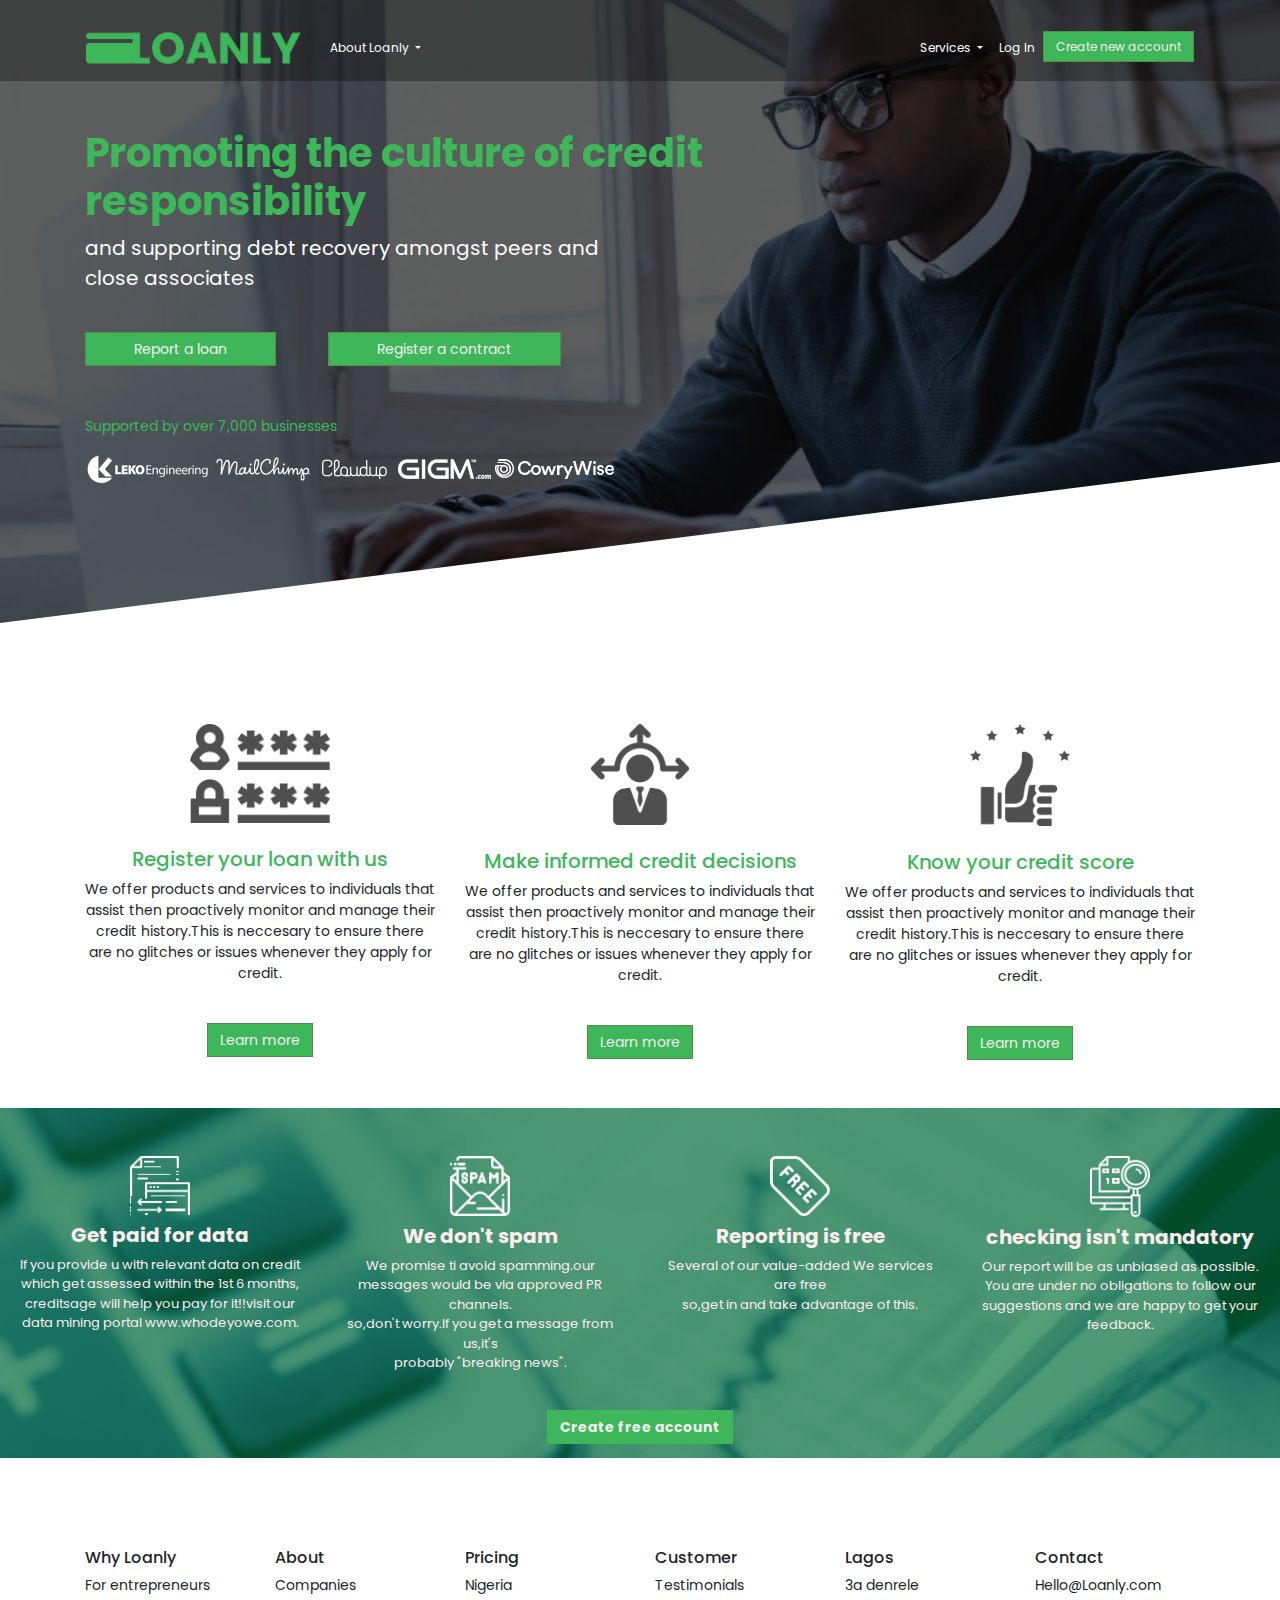
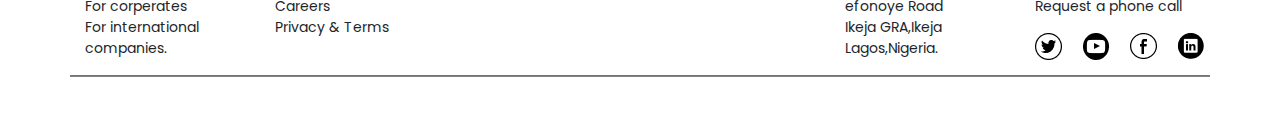
<file: index.html>
<!DOCTYPE html>
<html>
 <head>
  <meta charset="UTF-8">
  <meta http-equiv="X-UA-Compatible" content="IE=edge,chrome=1">
  <meta name="viewport" content="width=device-width,initial-scale=1">
  <title>Loanly</title>
  <meta name="author" content="name">
  <meta name="description" content="description here">
  <meta name="keywords" content="keywords,here">
  <link rel="shortcut icon" href="img/fav.png" type="">
  <link href= "css/bootstrap.min.css" rel="stylesheet">
  <link rel="stylesheet" href="css/home.css" type="text/css">
  <link href="https://fonts.googleapis.com/css?family=Poppins:400,500,600,700" rel="stylesheet">


  <script src="js/solid.js"></script>
  <script src="js/font-awesome.js"></script>
 </head>

 <body>
  <div class="bbimg clipath">
   <div class="container-fluid navbar-dark">
    <nav class="navbar navbar-expand-lg container">
     <a class="navbar-brand "><img class="mylogo" src="img/logo.png"></a>
     <button class="navbar-toggler" type="button" data-toggle="collapse" data-target="#navbarSupportedContent" aria-controls="navbarSupportedContent" aria-expanded="false" aria-label="Toggle navigation">
      <span class="navbar-toggler-icon"></span>
     </button>

     <div class="collapse navbar-collapse" id="navbarSupportedContent">
      <ul class="navbar-nav mr-auto">
       <li class="nav-item dropdown">
        <a class="nav-link dropdown-toggle text-white" href="#" id="navbarDropdown" role="button" data-toggle="dropdown" aria-haspopup="true" aria-expanded="false">
         About Loanly
        </a>
        <div class="dropdown-menu" aria-labelledby="navbarDropdown">
         <a class="dropdown-item" href="#">Action</a>
         <a class="dropdown-item" href="#">Another action</a>
         <div class="dropdown-divider"></div>
         <a class="dropdown-item" href="#">Something else here</a>
        </div>
       </li>
      </ul>
      <ul class="navbar-nav ml-auto">
       <li class="nav-item dropdown">
        <a class="nav-link dropdown-toggle text-white" href="#" id="navbarDropdown" role="button" data-toggle="dropdown" aria-haspopup="true" aria-expanded="false">
         Services
        </a>
        <div class="dropdown-menu" aria-labelledby="navbarDropdown">
         <a class="dropdown-item" href="#">Action</a>
         <a class="dropdown-item" href="#">Another action</a>
         <div class="dropdown-divider"></div>
         <a class="dropdown-item" href="#">Something else here</a>
        </div>
       </li>
       <li class="nav-item active">
        <a class="nav-link" href="#">Log In </a>
       </li>
       <li class="nav-item">
        <button type="submit" class="btn btn-default rounded-0" data-toggle="modal" data-target="#exampleModalCenter">Create new account</button>
       </li>
      </ul>
     </div>
    </nav>
   </div>




   <div class="container">
    <div class="row">
     <div class="col-md-7">
      <h1 class="hh mt-5"><b>Promoting the culture of credit<br>
       responsibility</b></h1>
      <p class="pp">and supporting debt recovery amongst peers and
       <br> close associates</p>
      <a href="#" type="submit" class="btn btn-default rounded-0 px-5">Report a loan</a>

      <a href="#" type="submit" class="btn btn-default ml-md-5 rounded-0 px-5">Register a contract</a>


      <p class="pp1 mt">Supported by over 7,000 businesses</p>
      <p>
       <span><img src="img/leko-engineering-nega-print.png"></span>
       <span><img src="img/Mailchimp-logo.png"></span>
       <span><img src="img/logo-cloudup-white.png"></span>
       <span><img src="img/GIGM-Plain_180827_172142.png"></span>
       <span><img src="img/Cowrywise.png"></span>
      </p>
     </div>
    </div>
   </div>
  </div>


  <div class="container">
   <div class="row justify-content-center">
    <div class="col-md-4 tc text-center">
     <div class="text-center my-4">
      <img src="img/Group.png" class="iw">
     </div>
     <h5 class="hh1 text-center">Register your loan with us</h5>
     <p class="text-center">We offer products and services to individuals that assist then proactively monitor and manage their credit history.This is neccesary to ensure there are no glitches or issues whenever they apply for credit.</p>
     <a href="#">
      <button type="submit" class="btn btn-default rounded-0">Learn more</button>
     </a>
    </div>


    <div class="col-md-4 tc text-center">
     <div class="text-center my-4">
      <img src="img/decision-making.png" class="img-fluid iw1">
     </div>
     <h5 class="hh1 text-center">Make informed credit decisions</h5>
     <p class="text-center">We offer products and services to individuals that assist then proactively monitor and manage their credit history.This is neccesary to ensure there are no glitches or issues whenever they apply for credit.</p>

     <a href="#">
      <button type="submit" class="btn btn-default rounded-0">Learn more</button>
     </a>
    </div>


    <div class="col-md-4 tc text-center">
     <div class="text-center my-4">
      <img src="img/Group 2.1.png" class="iw2">
     </div>
     <h5 class="hh1 text-center">Know your credit score</h5>
     <p class="text-center">We offer products and services to individuals that assist then proactively monitor and manage their credit history.This is neccesary to ensure there are no glitches or issues whenever they apply for credit.</p>

     <a href="#">
      <button type="submit" class="btn btn-default rounded-0">Learn more</button>
     </a>
    </div>
   </div>
  </div>




  <div class="bggroup10">
   <div class="container-fluid mt-5">
    <div class="row pt-5">
     <div class="col-md-3 text-center">
      <img src="img/data.png" class="iw3">
      <h3 class="wch mt-2"><b>Get paid for data</b></h3>
      <p class="wc1">If you provide u with relevant data on credit
       <br> which get assessed within the 1st 6 months,
       <br> creditsage will help you pay for it!!visit our
       <br> data mining portal www.whodeyowe.com.</p>
     </div>

     <div class="col-md-3 text-center">
      <img src="img/spam.png" class="iw3">
      <h3 class="wch mt-2"><b>We don't spam</b></h3>
      <p class="wc1">We promise ti avoid spamming.our
       <br> messages would be via approved PR channels.
       <br> so,don't worry.If you get a message from us,it's
       <br> probably "breaking news".</p>
     </div>

     <div class="col-md-3 text-center">
      <img src="img/Group (1).png" class="iw3">
      <h3 class="wch mt-2"><b>Reporting is free</b></h3>
      <p class="wc1">Several of our value-added We services are free
       <br> so,get in and take advantage of this.</p>
     </div>

     <div class="col-md-3 text-center">
      <img src="img/binary-code.png" class="iw3">
      <h3 class="wch mt-2"><b>checking isn't mandatory</b></h3>
      <p class="wc1">Our report will be as unbiased as possible.
       <br> You are under no obligations to follow our
       <br> suggestions and we are happy to get your
       <br> feedback.
      </p>
     </div>
    </div>
   </div>
   <div class="text-center">
    <a href="#">
     <button type="submit" class="btn btn-default1 rounded-0 mb-3"><b>Create free account</b></button>
    </a>
   </div>
  </div>

  <div class="container footer">
   <div class="row mt2">
    <div class="col-md-2">
     <h6>Why Loanly</h6>
     <p>For entrepreneurs
      <br> For corperates
      <br> For international companies.</p>
    </div>

    <div class="col-md-2">
     <h6>About</h6>
     <p>Companies
      <br> Careers
      <br> Privacy & Terms</p>
    </div>

    <div class="col-md-2">
     <h6>Pricing</h6>
     <p>Nigeria</p>
    </div>

    <div class="col-md-2">
     <h6>Customer</h6>
     <p>Testimonials</p>
    </div>

    <div class="col-md-2">
     <h6>Lagos</h6>
     <p>3a denrele
      <br> efonoye Road
      <br> Ikeja GRA,Ikeja
      <br> Lagos,Nigeria.
     </p>
    </div>

    <div class="col-md-2">
     <h6>Contact</h6>
     <p>Hello@Loanly.com
      <br> Request a phone call</p>
     <div class="row">
      <div class="col-md-3">
       <img src="img/Group (2).png">
      </div>

      <div class="col-md-3">
       <img src="img/Group (3).png">
      </div>

      <div class="col-md-3">
       <img src="img/facebook-logo.png">
      </div>

      <div class="col-md-3">
       <img src="img/linkedin-logo.png">
      </div>
      <div class="mgb">
      </div>
     </div>
    </div>
   </div>
  </div>



  <div class="container">
   <div class="row">
    <hr class="hr_colored mb-5 mt-0 d-inline-block mx-auto" style="width: 100%;">
   </div>
  </div>

  <!-- Button trigger modal -->
  <!-- Modal -->
  <div class="modal fade" id="exampleModalCenter" tabindex="-1" role="dialog" aria-labelledby="exampleModalCenterTitle" aria-hidden="true">
   <div class="modal-dialog modal-dialog-centered" role="document">
    <div class="modal-content">
     <div class="modal-header">
      <button type="button" class="close" data-dismiss="modal" aria-label="Close">
       <span aria-hidden="true" class="text-white">&times;</span>
      </button>

      <div class="text-center">
       <img class="" src="img/logo2.png" width="90">
      </div>
     </div>



     <div class="modal-body">
      <p class="text-center ms">Create a free account with us to explore
       <br> our services</p>
      <form>
       <div class="form-group">
        <input type="text" class="form-control fontAwesome" autocomplete="name" id="" placeholder="   Full Name">
       </div>
       <div class="form-group">
        <input type="email" class="form-control fontAwesome" autocomplete="email" id="" placeholder="&#xf0e0   Email">
       </div>
       <div class="form-group">
        <input type="tel" class="form-control fontAwesome" id="" autocomplete="" placeholder="&#xF095    Phone Number">
       </div>
       <div class="form-group">
        <input type="password" class="form-control fontAwesome" id="" placeholder="&#xF084   Password">
       </div>
       <div class="form-group">
        <input type="password" class="form-control fontAwesome" id="" placeholder="&#xF084   Confirm Password">
       </div>
       <div class="text-center">
        <button type="submit" class="btn btn-white rounded-0 px-5">Sign Up</button>
        <p class="text-center mt-3"><small>Already have an account?</small></p>
       </div>
       <div class="text-center">
        <button type="submit" class="btn btn-default rounded-0 px-5 mt-0">Log In</button>
       </div>
      </form>
     </div>

    </div>
   </div>
  </div>

  <script src="js/jquery.min.js"></script>
  <script src="js/bootstrap.min.js"></script>
 </body>
</html>
</file>
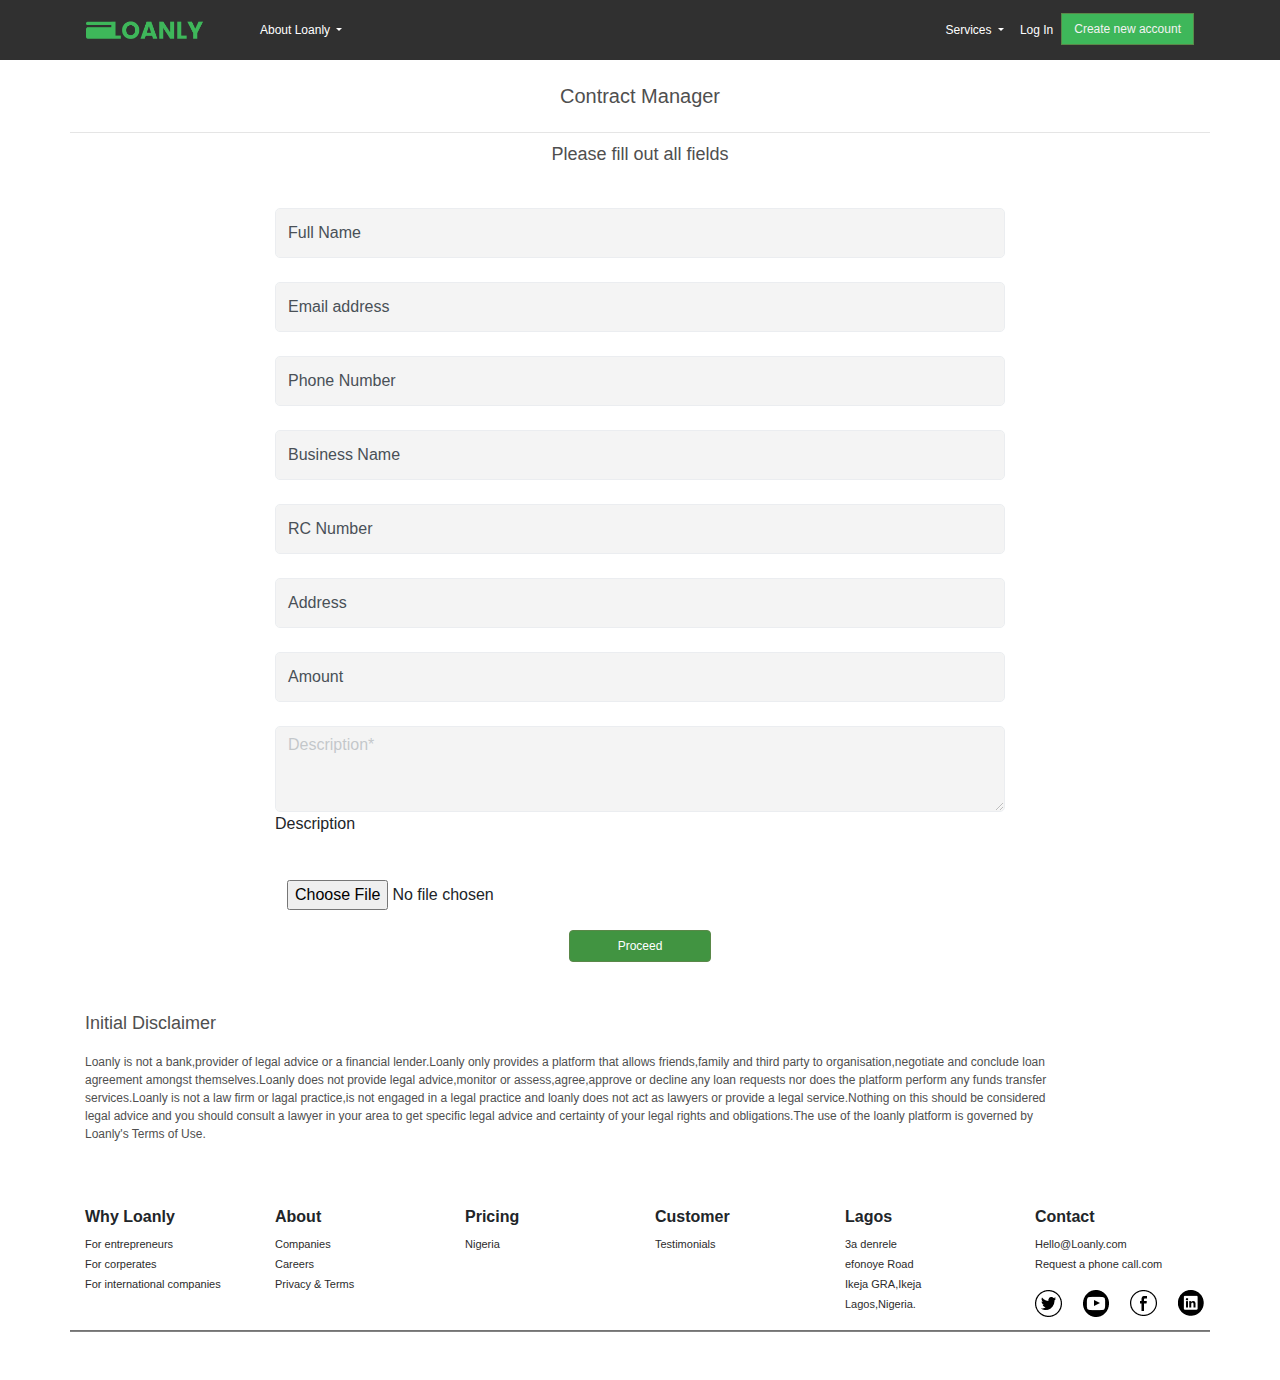
<file: Contract manager.html>
<!DOCTYPE html>
<html>
 <head>
  <meta charset="utf-8">
  <title>Loanly</title>
  <meta content="width=device-width,initial-scale=1.0" name="viewport">
  <meta content="" name="keywords">
  <meta content="" name="description">


  <link href= "css/bootstrap.min.css" rel="stylesheet">
  <link href= "css/style.css" rel="stylesheet">
  <link href="css/font-awesome.min.css" rel="stylesheet">
  <link href="https://fonts.googleapis.com/css?family=Poppins:400,500,600,700" rel="stylesheet">
 </head>

 <body>
  <!--  Navigation starts here-->
  <div class="container-fluid navbar-dark">
   <nav class="navbar navbar-expand-lg container">
    <a class="navbar-brand "><img class="" src="img/logo.png" width="120"></a>
    <button class="navbar-toggler" type="button" data-toggle="collapse" data-target="#navbarSupportedContent" aria-controls="navbarSupportedContent" aria-expanded="false" aria-label="Toggle navigation">
     <span class="navbar-toggler-icon"></span>
    </button>

    <div class="collapse navbar-collapse" id="navbarSupportedContent">
     <ul class="navbar-nav mr-auto">
      <li class="nav-item dropdown">
       <a class="nav-link dropdown-toggle text-white" href="#" id="navbarDropdown" role="button" data-toggle="dropdown" aria-haspopup="true" aria-expanded="false">
        About Loanly
       </a>
       <div class="dropdown-menu" aria-labelledby="navbarDropdown">
        <a class="dropdown-item" href="#">Action</a>
        <a class="dropdown-item" href="#">Another action</a>
        <div class="dropdown-divider"></div>
        <a class="dropdown-item" href="#">Something else here</a>
       </div>
      </li>
     </ul>
     <ul class="navbar-nav ml-auto">
      <li class="nav-item dropdown">
       <a class="nav-link dropdown-toggle text-white" href="#" id="navbarDropdown" role="button" data-toggle="dropdown" aria-haspopup="true" aria-expanded="false">
        Services
       </a>
       <div class="dropdown-menu" aria-labelledby="navbarDropdown">
        <a class="dropdown-item" href="#">Action</a>
        <a class="dropdown-item" href="#">Another action</a>
        <div class="dropdown-divider"></div>
        <a class="dropdown-item" href="#">Something else here</a>
       </div>
      </li>
      <li class="nav-item active">
       <a class="nav-link" href="#">Log In </a>
      </li>
      <li class="nav-item">
       <button type="submit" class="btn btn-default rounded-0" data-toggle="modal" data-target="#exampleModalCenter">Create new account</button>
      </li>
     </ul>
    </div>
   </nav>
  </div>
  <!--  Navigation ends here-->

  <div class="text-center my-4">
   <h5 class="color_two">Contract Manager</h5>
  </div>

  <div class="container">
   <div class="row">
    <hr class=" mb-2 mt-0 d-inline-block mx-auto" style="width: 100%;" />
   </div>
  </div>

  <div class="text-center">
   <P class="color_two" >Please fill out all fields</P>
  </div>

  <div class="container">
   <div class="row justify-content-center">
    <div class="col-md-8">
     <form class="" action="http://www.loanly.php">

      <div class="form-label-group my-4">
       <input id="name" type="text" class="form-control cmput"   placeholder="Name*">
       <label for="name">Full Name</label>
      </div>

      <div class="form-label-group my-4">
       <input type="email" id="Email" class="form-control cmput" placeholder="Email address" required="" >
       <label for="Email">Email address</label>
      </div>

      <div class="form-label-group my-4">
       <input id="phone" type="tel" class="form-control cmput" placeholder="Phone Number*">
       <label for="phone">Phone Number</label>
      </div>

      <div class="form-label-group my-4">
       <input id="business_name" type="text" class="form-control cmput"   placeholder="Business Name">
       <label for="business_name">Business Name</label>
      </div>

      <div class="form-label-group my-4">
       <input type="text" id="rc_number" class="form-control cmput"  placeholder="RC Number*">
       <label for="rc_number">RC Number</label>
      </div>

      <div class="form-label-group my-4">
       <input id="address" type="text" class="form-control cmput"   placeholder="Address*">
       <label for="address">Address</label>
      </div>

      <div class="form-label-group my-4">
       <input id="amount" type="text" class="form-control cmput"   placeholder="Amount*">
       <label for="amount">Amount</label>
      </div>

      <div class="form-group">
       <textarea id="Description" class="form-control cmput" Placeholder="Description*" rows="3"></textarea>
       <label for="Description">Description</label>
      </div>

      <div class="form-label-group">
       <input type="file" class="form-control-file" id="">
      </div>
     </form>

    </div>
   </div>
  </div>


  <div class="text-center">
   <button type="submit" class="btn btn-default bbbtn px-5">Proceed</button>
  </div>

  <div class="container my-5">
   <div class="row justify-content-center">
    <div class="col-12 desclaimer_col">
     <p>Initial Disclaimer</p>
     <p class="disclaimer_p">Loanly is not a bank,provider of legal advice or a financial lender.Loanly only provides a platform that allows friends,family and third party to organisation,negotiate and conclude loan<br>agreement amongst themselves.Loanly does not provide legal advice,monitor or assess,agree,approve or decline any loan requests nor does the platform perform any funds transfer<br>services.Loanly is not a law firm or lagal practice,is not engaged in a legal practice and loanly does not act as lawyers or provide a legal service.Nothing on this should be considered<br>legal advice and you should consult a lawyer in your area to get specific legal advice and certainty of your legal rights and obligations.The use of the loanly platform is governed by<br>Loanly's Terms of Use.</p>
    </div>
   </div>
  </div>


  <!--Footer section-->
  <div class="container footer">
   <div class="row mt2">
    <div class="col-md-2">
     <h6><b>Why Loanly</b></h6>
     <ul class="tcc">
      <li><a href="For entrepreneurs.html" class="tcc">For entrepreneurs</a></li>
      <li><a href="For corperates.html" class="tcc">For corperates</a></li>
      <li><a href="For international companies.html" class="tcc">For international companies</a></li>
     </ul>
    </div>

    <div class="col-md-2">
     <h6><b>About</b></h6>
     <ul class="tcc">
      <li><a href="Companies.html" class="tcc">Companies</a></li>
      <li><a href=" Careers.html" class="tcc"> Careers</a></li>
      <li><a href="Privacy & Terms.html" class="tcc">Privacy & Terms</a></li>
     </ul>
    </div>

    <div class="col-md-2">
     <h6><b>Pricing</b></h6>
     <ul class="tcc">
      <li><a href=" Nigeria.html" class="tcc">Nigeria</a></li>
     </ul>
    </div>

    <div class="col-md-2">
     <h6><b>Customer</b></h6>
     <ul class="tcc">
      <li><a href="Testimonials.html" class="tcc">Testimonials</a></li>
     </ul>
    </div>

    <div class="col-md-2">
     <h6><b>Lagos</b></h6>
     <ul class="tcc">
      <li>3a denrele</li>
      <li> efonoye Road</li>
      <li> Ikeja GRA,Ikeja</li>
      <li> Lagos,Nigeria.</li>
     </ul>
    </div>

    <div class="col-md-2">
     <h6><b>Contact</b></h6>
     <ul class="tcc">
      <li><a href="Hello@Loanly.com.html" class="tcc">Hello@Loanly.com</a></li>
      <li><a href="Request a phone call.com.html" class="tcc">Request a phone call.com</a></li>
     </ul>
     <div class="row">
      <div class="col-md-3">
       <img src="img/Group (2).png">
      </div>

      <div class="col-md-3">
       <img src="img/Group (3).png">
      </div>

      <div class="col-md-3">
       <img src="img/facebook-logo.png">
      </div>

      <div class="col-md-3">
       <img src="img/linkedin-logo.png">
      </div>
      <div class="mgb">
      </div>
     </div>
    </div>
   </div>
  </div>
  <div class="container">
   <div class="row">
    <hr class="hr_colored mb-5 mt-0 d-inline-block mx-auto" style="width: 100%;">
   </div>
  </div>

  <script src="js/jquery.min.js"></script>
  <script src="js/bootstrap.min.js"></script>

 </body>
</html>
</file>
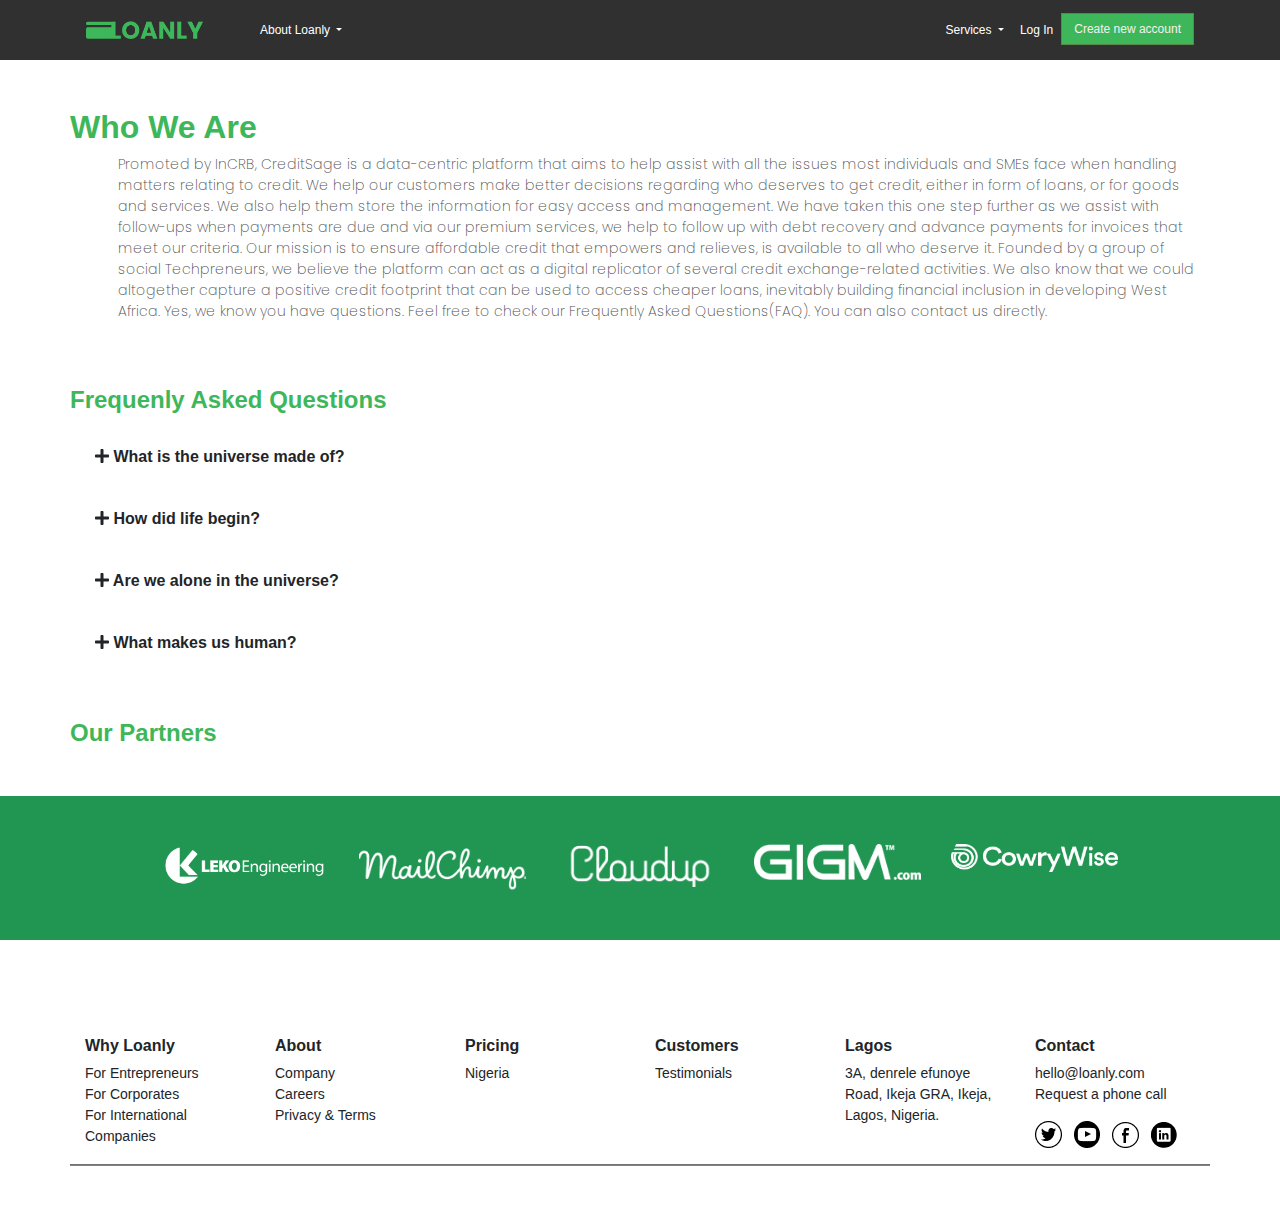
<file: FAQs.html>
<!DOCTYPE html>
<html>
 <head>
  <meta charset="UTF-8">
  <meta http-equiv="X-UA-Compatible" content="IE=edge,chrome=1">
  <meta name="viewport" content="width=device-width,initial-scale=1">
  <title>Loanly</title>
  <meta name="author" content="name">
  <meta name="description" content="description here">
  <meta name="keywords" content="keywords,here">
  <link rel="shortcut icon" href="img/fav.png" type="">
  <link href= "css/bootstrap.min.css" rel="stylesheet">
  <link rel="stylesheet" href="css/style.css" type="text/css">
  <link href="https://fonts.googleapis.com/css?family=Poppins:400,500,600,700" rel="stylesheet">


  <script src="js/solid.js"></script>
  <script src="js/font-awesome.js"></script>
 </head>

 <body class="faq">
  <div class="container-fluid navbar-dark">
   <nav class="navbar navbar-expand-lg container">
    <a class="navbar-brand "><img class="mylogo" src="img/logo.png" width="120"></a>
    <button class="navbar-toggler" type="button" data-toggle="collapse" data-target="#navbarSupportedContent" aria-controls="navbarSupportedContent" aria-expanded="false" aria-label="Toggle navigation">
     <span class="navbar-toggler-icon"></span>
    </button>

    <div class="collapse navbar-collapse" id="navbarSupportedContent">
     <ul class="navbar-nav mr-auto">
      <li class="nav-item dropdown">
       <a class="nav-link dropdown-toggle text-white" href="#" id="navbarDropdown" role="button" data-toggle="dropdown" aria-haspopup="true" aria-expanded="false">
        About Loanly
       </a>
       <div class="dropdown-menu" aria-labelledby="navbarDropdown">
        <a class="dropdown-item" href="#">Action</a>
        <a class="dropdown-item" href="#">Another action</a>
        <div class="dropdown-divider"></div>
        <a class="dropdown-item" href="#">Something else here</a>
       </div>
      </li>
     </ul>
     <ul class="navbar-nav ml-auto">
      <li class="nav-item dropdown">
       <a class="nav-link dropdown-toggle text-white" href="#" id="navbarDropdown" role="button" data-toggle="dropdown" aria-haspopup="true" aria-expanded="false">
        Services
       </a>
       <div class="dropdown-menu" aria-labelledby="navbarDropdown">
        <a class="dropdown-item" href="#">Action</a>
        <a class="dropdown-item" href="#">Another action</a>
        <div class="dropdown-divider"></div>
        <a class="dropdown-item" href="#">Something else here</a>
       </div>
      </li>
      <li class="nav-item active">
       <a class="nav-link" href="#">Log In </a>
      </li>
      <li class="nav-item">
       <button type="submit" class="btn btn-default rounded-0" data-toggle="modal" data-target="#exampleModalCenter">Create new account</button>
      </li>
     </ul>
    </div>
   </nav>
  </div>


  <div class="container my-5">
   <div class="row">
    <h2 class="color_one bold-2">Who We Are</h2>
   </div>
   <div class="row">
    <p class="pl-5">Promoted by InCRB, CreditSage is a data-centric platform that aims to help assist with all the issues most 			individuals and SMEs face when handling matters relating to credit.
     We help our customers make better decisions regarding who deserves to get credit, either in form of loans, or for goods and services.  We also help them store the information for easy access and management. We have taken this one step further as we assist with follow-ups when payments are due and via our premium services, we help to follow up with debt recovery and advance payments for invoices that meet our criteria.
     Our mission is to ensure affordable credit that empowers and relieves, is available to all who deserve it.

     Founded by a group of social Techpreneurs, we believe the platform can act as a digital replicator of several credit exchange-related activities. We also know that we could altogether capture a positive credit footprint that can be used to access cheaper loans, inevitably building financial inclusion in developing West Africa.
     Yes, we know you have questions. Feel free to check our Frequently Asked Questions(FAQ). You can also contact us directly.</p>
   </div>
  </div>

  <div class="container">
   <div class="accordion" id="accordionExample">
    <div class="row">
     <h4 class="color_one bold-2">Frequenly Asked Questions</h4>
    </div>
    <div class="row">
     <div class="toggle">
      <div class="toggle-title ">
       <h3>
        <i></i>
        <a data-toggle="collapse" data-target="#collapseOne" aria-expanded="true" aria-controls="collapseOne" class="title-name"><i class="fas fa-plus"> </i> What is the universe made of?</a>
       </h3>
      </div>
      <div id="collapseOne" class="collapse" aria-labelledby="headingOne" data-parent="#accordionExample" >
       <p>Astronomers face an embarrassing conundrum: they don't know what 95% of the universe is made of. Atoms, which form everything we see around us, only account for a measly 5%. Over the past 80 years it has become clear that the substantial remainder is comprised of two shadowy entities – dark matter and dark energy. The former, first discovered in 1933, acts as an invisible glue, binding galaxies and galaxy clusters together. Unveiled in 1998, the latter is pushing the universe's expansion to ever greater speeds. Astronomers are closing in on the true identities of these unseen interlopers.</p>
      </div>
     </div><!-- END OF TOGGLE -->
    </div>

    <div class="row">
     <div class="toggle">
      <div class="toggle-title ">
       <h3>
        <i></i>
        <a data-toggle="collapse" data-target="#collapseTwo" aria-expanded="true" aria-controls="collapseTwo" class="title-name"><i class="fas fa-plus"> </i> How did life begin?</a>
       </h3>
      </div>

      <div id="collapseTwo" class="collapse " aria-labelledby="headingTwo" data-parent="#accordionExample">
       <p>Four billion years ago, something started stirring in the primordial soup. A few simple chemicals got together and made biology – the first molecules capable of replicating themselves appeared. We humans are linked by evolution to those early biological molecules. But how did the basic chemicals present on early Earth spontaneously arrange themselves into something resembling life? How did we get DNA? What did the first cells look like? More than half a century after the chemist Stanley Miller proposed his "primordial soup" theory, we still can't agree about what happened. Some say life began in hot pools near volcanoes, others that it was kick-started by meteorites hitting the sea.</p>
      </div>
     </div><!-- END OF TOGGLE -->
    </div>

    <div class="row">
     <div class="toggle">
      <div class="toggle-title  ">
       <h3>
        <i></i>
        <a data-toggle="collapse" data-target="#collapseThree" aria-expanded="true" aria-controls="collapseThree" class="title-name"><i class="fas fa-plus"> </i> Are we alone in the universe?</a>
       </h3>
      </div>

      <div id="collapseThree" class="collapse " aria-labelledby="headingThree" data-parent="#accordionExample" >
       <p>Perhaps not. Astronomers have been scouring the universe for places where water worlds might have given rise to life, from Europa and Mars in our solar system to planets many light years away. Radio telescopes have been eavesdropping on the heavens and in 1977 a signal bearing the potential hallmarks of an alien message was heard. Astronomers are now able to scan the atmospheres of alien worlds for oxygen and water. The next few decades will be an exciting time to be an alien hunter with up to 60bn potentially habitable planets in our Milky Way alone.</p>
      </div>

     </div><!-- END OF TOGGLE -->

    </div>

    <div class="row">
     <div class="toggle">
      <div class="toggle-title  ">
       <h3>
        <i></i>
        <span data-toggle="collapse" data-target="#collapseFour" aria-expanded="true" aria-controls="collapseFour"  class="title-name"><i class="fas fa-plus"> </i> What makes us human?</span>
       </h3>
      </div>

      <div id="collapseFour" class="collapse" aria-labelledby="headingFour" data-parent="#accordionExample"  >
       <p>Just looking at your DNA won't tell you – the human genome is 99% identical to a chimpanzee's and, for that matter, 50% to a banana's. We do, however, have bigger brains than most animals – not the biggest, but packed with three times as many neurons as a gorilla (86bn to be exact). A lot of the things we once thought distinguishing about us – language, tool-use, recognising yourself in the mirror – are seen in other animals. Perhaps it's our culture – and its subsequent effect on our genes (and vice versa) – that makes the difference. Scientists think that cooking and our mastery of fire may have helped us gain big brains. But it's possible that our capacity for co-operation and skills trade is what really makes this a planet of humans and not apes.</p>
      </div>

     </div><!-- END OF TOGGLE -->
    </div>
   </div>
  </div>


  <div class="container">
   <div class="row">
    <h4 class="color_one my-5 font-weight-bold">Our Partners</h4>
   </div>
  </div>

  <div class="container-fluid bg_color_three">
   <div class="row justify-content-center p-5">
    <div class="col-md-2">
     <img src="img/leko-engineering-nega-print%20(2).png" class="img-fluid" alt="Leko engineering">
    </div>
    <div class="col-md-2">
     <img src="img/Mailchimp-logo%20(2).png" class="img-fluid" alt="Mailchimp" >
    </div>
    <div class="col-md-2">
     <img src="img/logo-cloudup-white%20(2).png" class="img-fluid" alt="Leko engineering" >
    </div>
    <div class="col-md-2">
     <img src="img/GIGM-Plain_180827_172142%20(2).png" class="img-fluid" alt="Leko engineering" >
    </div>
    <div class="col-md-2">
     <img src="img/Cowrywise%20(2).png" class="img-fluid" alt="Leko engineering" >
    </div>
    <!--
<ul class="list-unstyled">
<li class="list-inline-item"><img src="img/leko-engineering-nega-print.png" class="img-fluid" alt="Leko engineering" ></li>
<li class="list-inline-item"><img src="img/leko-engineering-nega-print.png" class="img-fluid" alt="Leko engineering" ></li>
<li class="list-inline-item"><img src="img/leko-engineering-nega-print.png" class="img-fluid" alt="Leko engineering" ></li>
<li class="list-inline-item"><img src="img/leko-engineering-nega-print.png" class="img-fluid" alt="Leko engineering" ></li>
<li class="list-inline-item"><img src="img/leko-engineering-nega-print.png" class="img-fluid" alt="Leko engineering" ></li>
</ul>
-->
   </div>
  </div>

  <!--		Footer section-->
  <div class="container footer mt-5">
   <div class="row pt-5">
    <div class="col-md-2">
     <h6 class="font-weight-bold">Why Loanly</h6>
     <ul class="list-unstyled">
      <li>For Entrepreneurs</li>
      <li>For Corporates</li>
      <li>For International Companies</li>
     </ul>
    </div>

    <div class="col-md-2">
     <h6 class="font-weight-bold">About</h6>
     <ul class="list-unstyled">
      <li>Company</li>
      <li>Careers</li>
      <li>Privacy & Terms</li>
     </ul>
    </div>

    <div class="col-md-2">
     <h6 class="font-weight-bold">Pricing</h6>
     <ul class="list-unstyled">
      <li>Nigeria</li>
     </ul>
    </div>

    <div class="col-md-2">
     <h6 class="font-weight-bold">Customers</h6>
     <ul class="list-unstyled">
      <li>Testimonials</li>
     </ul>
    </div>

    <div class="col-md-2">
     <h6 class="font-weight-bold">Lagos</h6>
     <ul class="list-unstyled">
      <li>3A, denrele efunoye Road, Ikeja GRA, Ikeja, Lagos, Nigeria.</li>
     </ul>
    </div>

    <div class="col-md-2">
     <h6 class="font-weight-bold">Contact</h6>
     <ul class="list-unstyled">
      <li>hello@loanly.com</li>
      <li>Request a phone call</li>
     </ul>
     <ul class="list-inline">
      <li class="list-inline-item"><a href="#" alt=""><img src="img/Group%20(2).png" alt="twitter"/></a></li>
      <li class="list-inline-item"><a href="#" alt=""><img src="img/Group%20(3).png" alt="Youtube"/></a></li>
      <li class="list-inline-item"><a href="#" alt=""><img src="img/facebook-logo.png" alt="Facebook"/></a></li>
      <li class="list-inline-item"><a href="#" alt=""><img src="img/linkedin-logo.png" alt="Linkdin"/></a></li>
     </ul>
    </div>
   </div>
  </div>

  <div class="container">
   <div class="row">
    <hr class="hr_colored mb-5 mt-0 d-inline-block mx-auto" style="width: 100%;">
   </div>
  </div>
 </body>

 <script src="js/jquery.min.js"></script>
 <script src="js/bootstrap.min.js"></script>


</html>
</file>
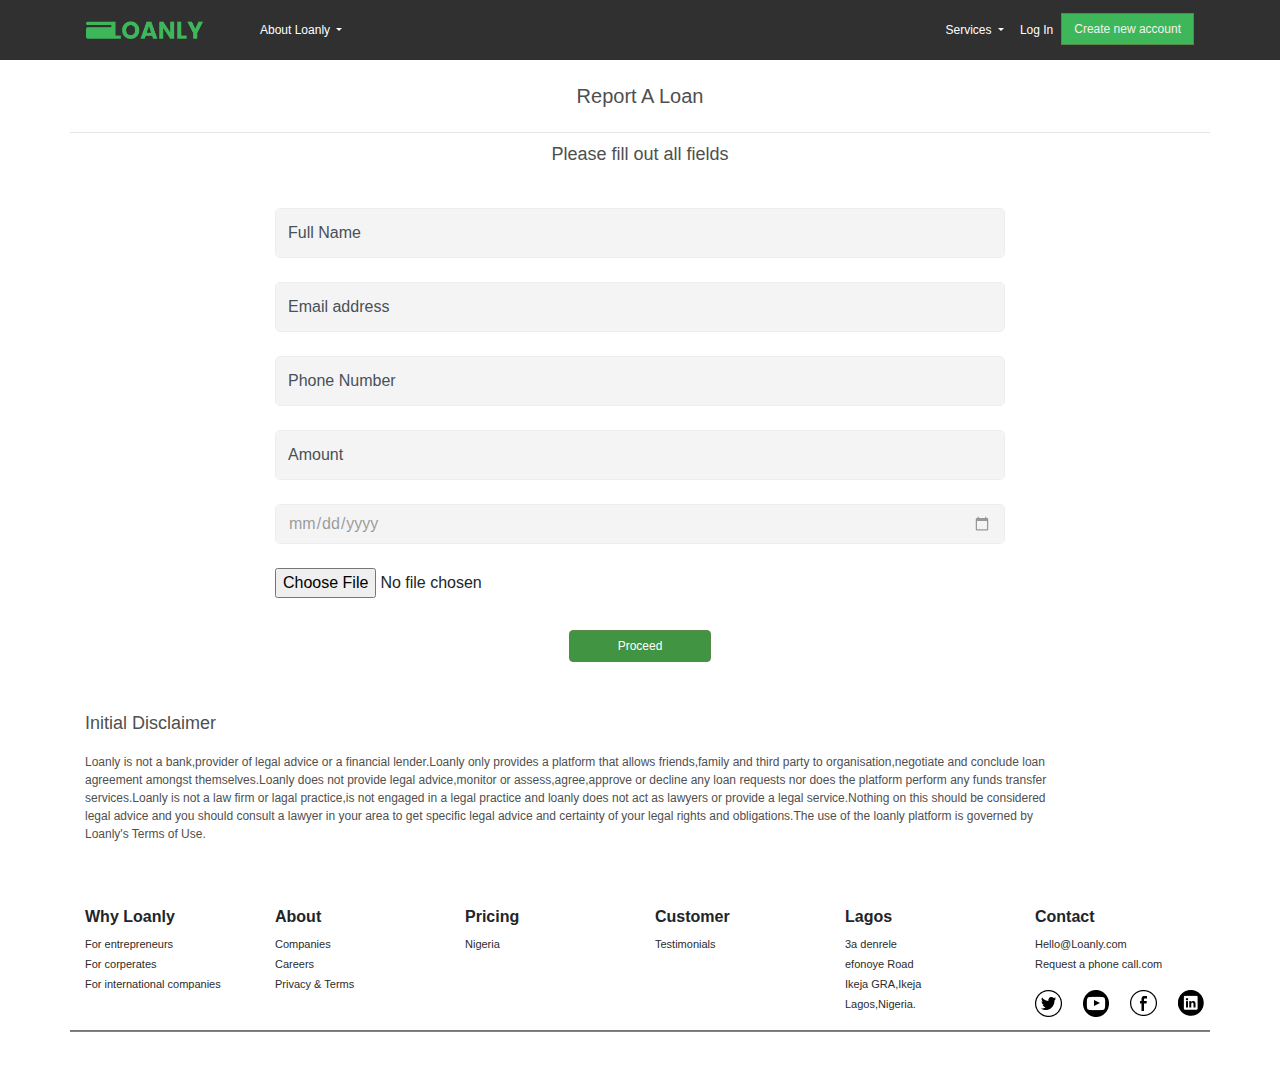
<file: report.html>
<!DOCTYPE html>
<html>
 <head>
  <meta charset="utf-8">
  <title>Loanly</title>
  <meta content="width=device-width,initial-scale=1.0" name="viewport">
  <meta content="" name="keywords">
  <meta content="" name="description">


  <link href= "css/bootstrap.min.css" rel="stylesheet">
  <link href= "css/style.css" rel="stylesheet">
  <link href="css/font-awesome.min.css" rel="stylesheet">
  <link href="https://fonts.googleapis.com/css?family=Poppins:400,500,600,700" rel="stylesheet">
 </head>

 <body class="report">
  <div class="container-fluid navbar-dark">
   <nav class="navbar navbar-expand-lg container">
    <a class="navbar-brand "><img class="" src="img/logo.png" width="120"></a>
    <button class="navbar-toggler" type="button" data-toggle="collapse" data-target="#navbarSupportedContent" aria-controls="navbarSupportedContent" aria-expanded="false" aria-label="Toggle navigation">
     <span class="navbar-toggler-icon"></span>
    </button>

    <div class="collapse navbar-collapse" id="navbarSupportedContent">
     <ul class="navbar-nav mr-auto">
      <li class="nav-item dropdown">
       <a class="nav-link dropdown-toggle text-white" href="#" id="navbarDropdown" role="button" data-toggle="dropdown" aria-haspopup="true" aria-expanded="false">
        About Loanly
       </a>
       <div class="dropdown-menu" aria-labelledby="navbarDropdown">
        <a class="dropdown-item" href="#">Action</a>
        <a class="dropdown-item" href="#">Another action</a>
        <div class="dropdown-divider"></div>
        <a class="dropdown-item" href="#">Something else here</a>
       </div>
      </li>
     </ul>
     <ul class="navbar-nav ml-auto">
      <li class="nav-item dropdown">
       <a class="nav-link dropdown-toggle text-white" href="#" id="navbarDropdown" role="button" data-toggle="dropdown" aria-haspopup="true" aria-expanded="false">
        Services
       </a>
       <div class="dropdown-menu" aria-labelledby="navbarDropdown">
        <a class="dropdown-item" href="#">Action</a>
        <a class="dropdown-item" href="#">Another action</a>
        <div class="dropdown-divider"></div>
        <a class="dropdown-item" href="#">Something else here</a>
       </div>
      </li>
      <li class="nav-item active">
       <a class="nav-link" href="#">Log In </a>
      </li>
      <li class="nav-item">
       <button type="submit" class="btn btn-default rounded-0" data-toggle="modal" data-target="#exampleModalCenter">Create new account</button>
      </li>
     </ul>
    </div>
   </nav>
  </div>

  <div class="text-center my-4">
   <h5 class="color_two">Report A Loan</h5>
  </div>

  <div class="container">
   <div class="row">
    <hr class=" mb-2 mt-0 d-inline-block mx-auto" style="width: 100%;" />
   </div>
  </div>

  <div class="text-center">
   <P class="color_two" >Please fill out all fields</P>
  </div>

  <div class="container mb-3">
   <div class="row justify-content-center">
    <div class="col-md-8">
     <form class="" action="">

      <div class="form-label-group my-4">
       <input id="name" type="text" class="form-control cmput"   placeholder="Name*">
       <label for="name">Full Name</label>
      </div>

      <div class="form-label-group my-4">
       <input type="email" id="Email" class="form-control cmput" placeholder="Email address" required="" >
       <label for="Email">Email address</label>
      </div>

      <div class="form-label-group my-4">
       <input id="phone" type="tel" class="form-control cmput" placeholder="Phone Number*">
       <label for="phone">Phone Number</label>
      </div>

      <div class="form-label-group my-4">
       <input id="amount" type="text" class="form-control cmput"   placeholder="Amount*">
       <label for="amount">Amount</label>
      </div>

      <div class="form-group my-4">
       <input type="date" class="form-control cmput"  placeholder="Due Date*">
      </div>

      <div class="form-group">
       <input type="file" class="form-control-file" >
      </div>
     </form>
    </div>
   </div>
  </div>


  <div class="text-center">
   <button type="submit" class="btn btn-default bbbtn px-5">Proceed</button>
  </div>


  <div class="container my-5">
   <div class="row justify-content-center">
    <div class="col-12 desclaimer_col">
     <p>Initial Disclaimer</p>
     <p class="disclaimer_p">Loanly is not a bank,provider of legal advice or a financial lender.Loanly only provides a platform that allows friends,family and third party to organisation,negotiate and conclude loan<br>agreement amongst themselves.Loanly does not provide legal advice,monitor or assess,agree,approve or decline any loan requests nor does the platform perform any funds transfer<br>services.Loanly is not a law firm or lagal practice,is not engaged in a legal practice and loanly does not act as lawyers or provide a legal service.Nothing on this should be considered<br>legal advice and you should consult a lawyer in your area to get specific legal advice and certainty of your legal rights and obligations.The use of the loanly platform is governed by<br>Loanly's Terms of Use.</p>
    </div>
   </div>
  </div>



  <!--Footer section-->
  <div class="container footer">
   <div class="row mt2">
    <div class="col-md-2">
     <h6><b>Why Loanly</b></h6>
     <ul class="tcc">
      <li><a href="For entrepreneurs.html" class="tcc">For entrepreneurs</a></li>
      <li><a href="For corperates.html" class="tcc">For corperates</a></li>
      <li><a href="For international companies.html" class="tcc">For international companies</a></li>
     </ul>
    </div>

    <div class="col-md-2">
     <h6><b>About</b></h6>
     <ul class="tcc">
      <li><a href="Companies.html" class="tcc">Companies</a></li>
      <li><a href=" Careers.html" class="tcc"> Careers</a></li>
      <li><a href="Privacy & Terms.html" class="tcc">Privacy & Terms</a></li>
     </ul>
    </div>

    <div class="col-md-2">
     <h6><b>Pricing</b></h6>
     <ul class="tcc">
      <li><a href=" Nigeria.html" class="tcc">Nigeria</a></li>
     </ul>
    </div>

    <div class="col-md-2">
     <h6><b>Customer</b></h6>
     <ul class="tcc">
      <li><a href="Testimonials.html" class="tcc">Testimonials</a></li>
     </ul>
    </div>

    <div class="col-md-2">
     <h6><b>Lagos</b></h6>
     <ul class="tcc">
      <li>3a denrele</li>
      <li> efonoye Road</li>
      <li> Ikeja GRA,Ikeja</li>
      <li> Lagos,Nigeria.</li>
     </ul>
    </div>

    <div class="col-md-2">
     <h6><b>Contact</b></h6>
     <ul class="tcc">
      <li><a href="Hello@Loanly.com.html" class="tcc">Hello@Loanly.com</a></li>
      <li><a href="Request a phone call.com.html" class="tcc">Request a phone call.com</a></li>
     </ul>
     <div class="row">
      <div class="col-md-3">
       <img src="img/Group (2).png">
      </div>

      <div class="col-md-3">
       <img src="img/Group (3).png">
      </div>

      <div class="col-md-3">
       <img src="img/facebook-logo.png">
      </div>

      <div class="col-md-3">
       <img src="img/linkedin-logo.png">
      </div>
      <div class="mgb">
      </div>
     </div>
    </div>
   </div>
  </div>
  <div class="container">
   <div class="row">
    <hr class="hr_colored mb-5 mt-0 d-inline-block mx-auto" style="width: 100%;">
   </div>
  </div>

  <script src="js/jquery.min.js"></script>
  <script src="js/bootstrap.min.js"></script>
 </body>
</html>
</file>
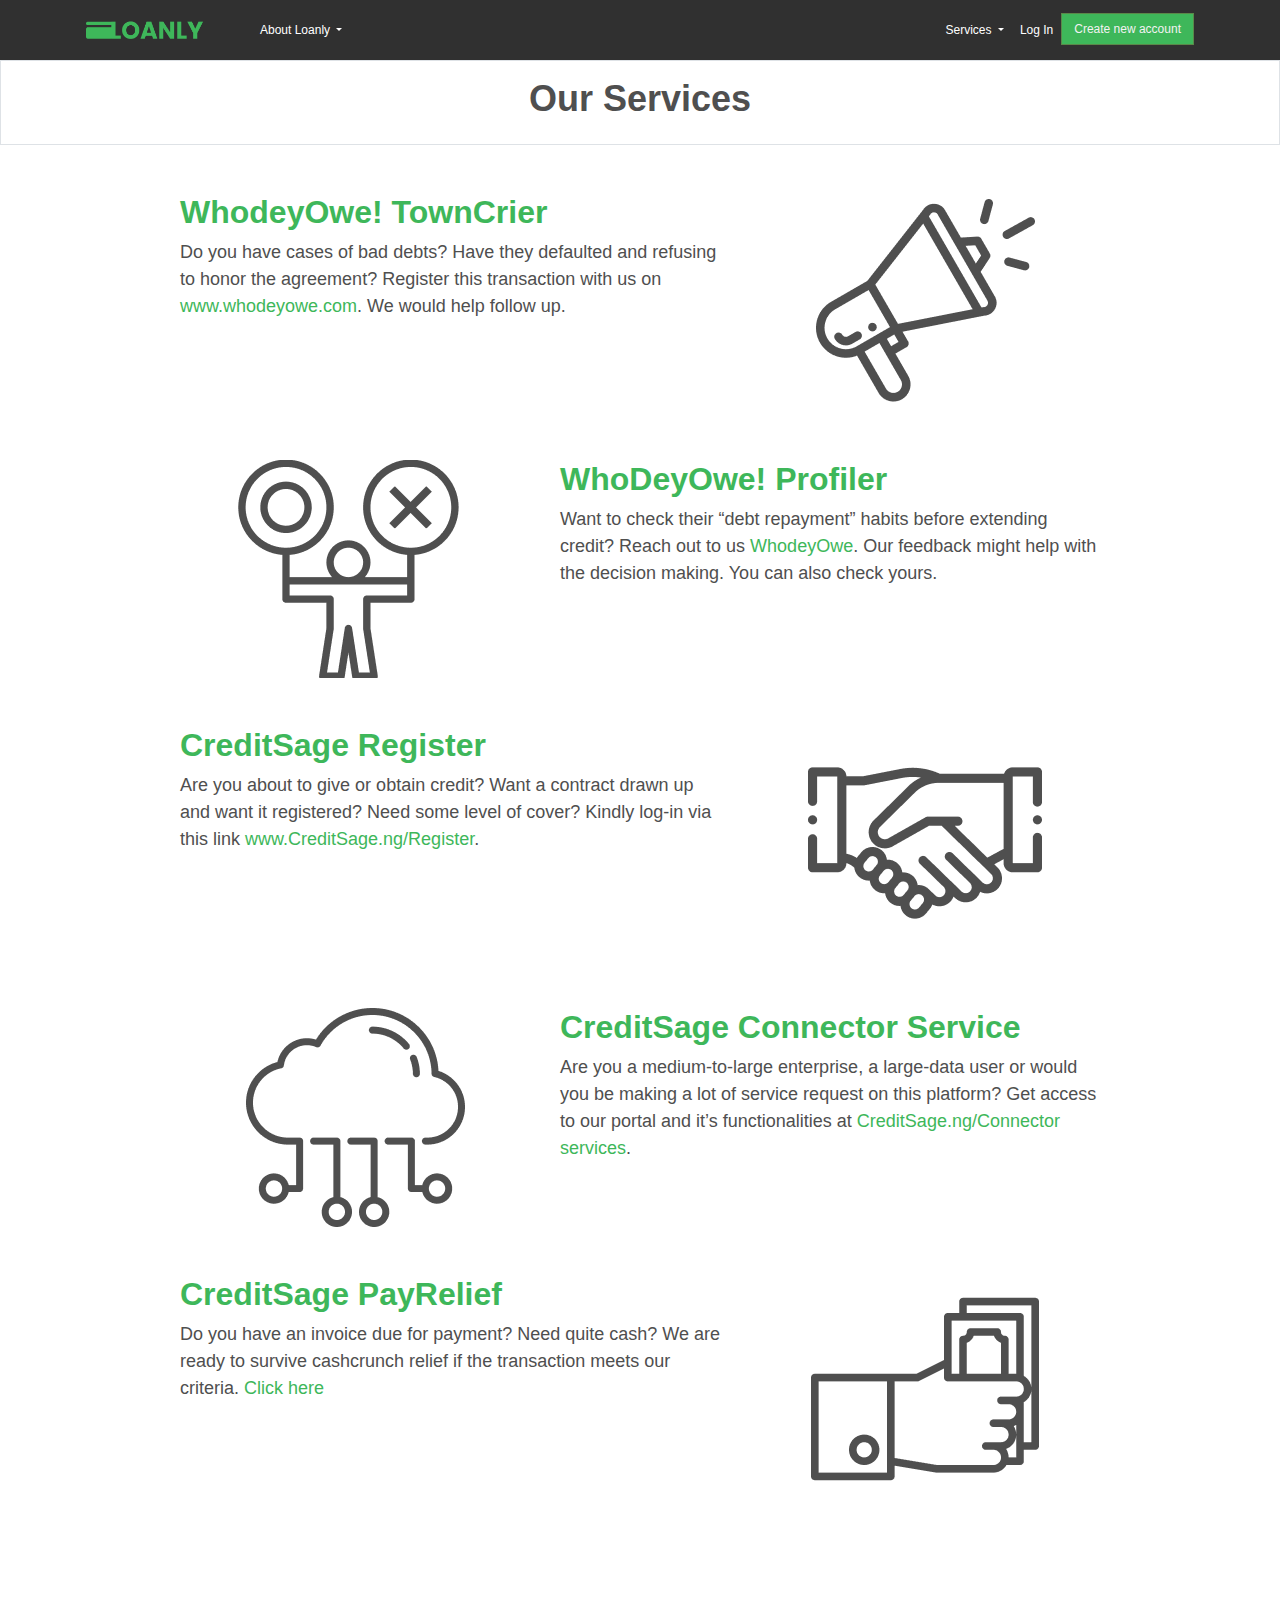
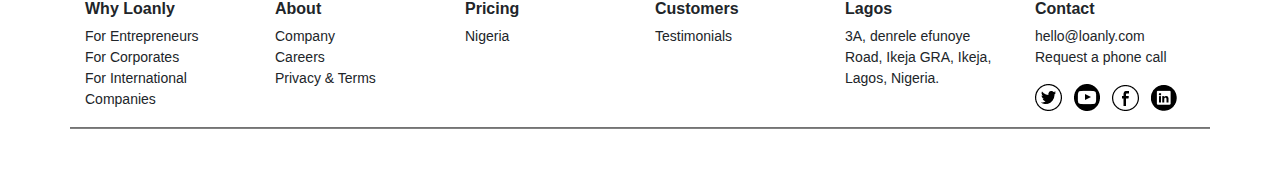
<file: services.html>
<!DOCTYPE html>
<html>
 <head>
  <meta charset="UTF-8">
  <meta http-equiv="X-UA-Compatible" content="IE=edge,chrome=1">
  <meta name="viewport" content="width=device-width,initial-scale=1">
  <title>Loanly</title>
  <meta name="author" content="name">
  <meta name="description" content="description here">
  <meta name="keywords" content="keywords,here">
  <link rel="shortcut icon" href="img/fav.png" type="">
  <link href= "css/bootstrap.min.css" rel="stylesheet">
  <link rel="stylesheet" href="css/style.css" type="text/css">
  <link href="https://fonts.googleapis.com/css?family=Poppins:400,500,600,700" rel="stylesheet">


  <script src="js/solid.js"></script>
  <script src="js/font-awesome.js"></script>

 </head>

 <body>

  <div class="container-fluid navbar-dark">
   <nav class="navbar navbar-expand-lg container">
    <a class="navbar-brand "><img class="mylogo" src="img/logo.png" width="120"></a>
    <button class="navbar-toggler" type="button" data-toggle="collapse" data-target="#navbarSupportedContent" aria-controls="navbarSupportedContent" aria-expanded="false" aria-label="Toggle navigation">
     <span class="navbar-toggler-icon"></span>
    </button>

    <div class="collapse navbar-collapse" id="navbarSupportedContent">
     <ul class="navbar-nav mr-auto">
      <li class="nav-item dropdown">
       <a class="nav-link dropdown-toggle text-white" href="#" id="navbarDropdown" role="button" data-toggle="dropdown" aria-haspopup="true" aria-expanded="false">
        About Loanly
       </a>
       <div class="dropdown-menu" aria-labelledby="navbarDropdown">
        <a class="dropdown-item" href="#">Action</a>
        <a class="dropdown-item" href="#">Another action</a>
        <div class="dropdown-divider"></div>
        <a class="dropdown-item" href="#">Something else here</a>
       </div>
      </li>
     </ul>
     <ul class="navbar-nav ml-auto">
      <li class="nav-item dropdown">
       <a class="nav-link dropdown-toggle text-white" href="#" id="navbarDropdown" role="button" data-toggle="dropdown" aria-haspopup="true" aria-expanded="false">
        Services
       </a>
       <div class="dropdown-menu" aria-labelledby="navbarDropdown">
        <a class="dropdown-item" href="#">Action</a>
        <a class="dropdown-item" href="#">Another action</a>
        <div class="dropdown-divider"></div>
        <a class="dropdown-item" href="#">Something else here</a>
       </div>
      </li>
      <li class="nav-item active">
       <a class="nav-link" href="#">Log In </a>
      </li>
      <li class="nav-item">
       <button type="submit" class="btn btn-default rounded-0" data-toggle="modal" data-target="#exampleModalCenter">Create new account</button>
      </li>
     </ul>
    </div>
   </nav>
  </div>

  <div class="container-fluid border p-3">
   <div class="row justify-content-center">
    <h1 class="bold-1 color_two">Our Services</h1>
   </div>
  </div>

  <div class="container">
   <div class="row justify-content-center my-5">
    <div class="col-md-6">
     <h2 class="font-weight-bold color_one">WhodeyOwe! TownCrier</h2>
     <p>Do you have cases of bad debts? Have they defaulted and refusing to honor the agreement? Register this transaction with us on <a href="http://www.whodeyowe.com" class="color_one">www.whodeyowe.com</a>. We would help follow up.</p>
    </div>

    <div class="col-md-4">
     <div class="text-center">
      <img class="img-fluid" src="img/promotion.png" alt="Whodeyowe! TownCrier">
     </div>
    </div>
   </div>

   <div class="row justify-content-center my-5">
    <div class="col-md-6 order-md-last">
     <h2 class="font-weight-bold color_one">WhoDeyOwe! Profiler</h2>
     <p>Want to check their “debt repayment” habits before extending credit? Reach out to us <a href="http://www.whodeyowe.com" class="color_one">WhodeyOwe</a>. Our feedback might help with the decision making. You can also check yours.</p>
    </div>

    <div class="col-md-4 order-md-first">
     <div class="text-center">
      <img class="img-fluid" src="img/owe.png" alt="WhoDeyOwe! Profiler" >
     </div>
    </div>
   </div>

   <div class="row justify-content-center my-5">
    <div class="col-md-6">
     <h2 class="font-weight-bold color_one">CreditSage Register</h2>
     <p>Are you about to give or obtain credit? Want a contract drawn up and want it registered? Need some level of cover? Kindly log-in via this link <a href="http://www.whodeyowe.com" class="color_one">www.CreditSage.ng/Register</a>.</p>
    </div>

    <div class="col-md-4">
     <div class="text-center">
      <img class="img-fluid" src="img/handshake.png" alt="CreditSage Register" >
     </div>
    </div>
   </div>

   <div class="row justify-content-center my-5">
    <div class="col-md-6 order-md-last">
     <h2 class="font-weight-bold color_one">CreditSage Connector Service</h2>
     <p>Are you a medium-to-large enterprise, a large-data user or would you be making a lot of service request on this platform? Get access to our portal and it’s functionalities at <a href="http://www.CreditSage.ng" class="color_one">CreditSage.ng/Connector services</a>.</p>
    </div>

    <div class="col-md-4 order-md-first">
     <div class="text-center">
      <img class="img-fluid" src="img/cloud-computing.png" alt="CreditSage Connector Service" >
     </div>
    </div>
   </div>

   <div class="row justify-content-center my-5">
    <div class="col-md-6">
     <h2 class="font-weight-bold color_one">CreditSage PayRelief</h2>
     <p>Do you have an invoice due for payment? Need quite cash? We are ready to survive cashcrunch relief if the transaction meets our criteria. <a href="http://www.whodeyowe.com" class="color_one">Click here</a></p>
    </div>

    <div class="col-md-4">
     <div class="text-center">
      <img class="img-fluid" src="img/pay.png" alt="Whodeyowe! TownCrier" >
     </div>
    </div>
   </div>
  </div>

  <!--		Footer section-->
  <div class="container footer mt-5">
   <div class="row pt-5">
    <div class="col-md-2">
     <h6 class="font-weight-bold">Why Loanly</h6>
     <ul class="list-unstyled">
      <li>For Entrepreneurs</li>
      <li>For Corporates</li>
      <li>For International Companies</li>
     </ul>
    </div>

    <div class="col-md-2">
     <h6 class="font-weight-bold">About</h6>
     <ul class="list-unstyled">
      <li>Company</li>
      <li>Careers</li>
      <li>Privacy & Terms</li>
     </ul>
    </div>

    <div class="col-md-2">
     <h6 class="font-weight-bold">Pricing</h6>
     <ul class="list-unstyled">
      <li>Nigeria</li>
     </ul>
    </div>

    <div class="col-md-2">
     <h6 class="font-weight-bold">Customers</h6>
     <ul class="list-unstyled">
      <li>Testimonials</li>
     </ul>
    </div>

    <div class="col-md-2">
     <h6 class="font-weight-bold">Lagos</h6>
     <ul class="list-unstyled">
      <li>3A, denrele efunoye Road, Ikeja GRA, Ikeja, Lagos, Nigeria.</li>
     </ul>
    </div>

    <div class="col-md-2">
     <h6 class="font-weight-bold">Contact</h6>
     <ul class="list-unstyled">
      <li>hello@loanly.com</li>
      <li>Request a phone call</li>
     </ul>
     <ul class="list-inline">
      <li class="list-inline-item"><a href="#" alt=""><img src="img/Group%20(2).png" alt="twitter"/></a></li>
      <li class="list-inline-item"><a href="#" alt=""><img src="img/Group%20(3).png" alt="Youtube"/></a></li>
      <li class="list-inline-item"><a href="#" alt=""><img src="img/facebook-logo.png" alt="Facebook"/></a></li>
      <li class="list-inline-item"><a href="#" alt=""><img src="img/linkedin-logo.png" alt="Linkdin"/></a></li>
     </ul>
    </div>
   </div>
  </div>

  <div class="container">
   <div class="row">
    <hr class="hr_colored mb-5 mt-0 d-inline-block mx-auto" style="width: 100%;">
   </div>
  </div>

 </body>
 <script src="js/jquery.min.js"></script>
 <script src="js/bootstrap.min.js"></script>
 <script src="js/index.js"></script>
</html>
</file>
<file: css/style.css>
@import url('https://fonts.googleapis.com/css?family=Poppins');
:root {
  --input-padding-x: .75rem;
  --input-padding-y: .75rem;
}


body{
 --font-family: 'Poppins', sans-serif !important;
}

.navbar-dark {
 background-color: #303030;
 font-size: 12px;
}
.navbar-dark button {
    font-size: 12px;
}
p{
 font-size: 18px;
 color: #4F4F4F;
}
.btn-default {
    color: #f3f2f2;
    background-color: #3eb75a;
    border-color: #5a8849;
}

.color_one{
 color: #3EB75A !important;
}

.bg_color_one{
 background-color: #3EB75A;
}
.btn-def {
 background-color: #3EB75A !important;
 color: #FFFFFF;
}
.bg_color_three {
 background-color: #219653;
}
.color_two{
 color: #A8A8A8;
}
.color_three{
 color: #C4C4C4;
}
.bold-1{
 font-weight: bold;
 font-size: 36px;
}
.bold-2{
 font-weight: 550;
}
.footer {
 font-size: 14px;
}

.hr_colored {
 color: #828282 !important;
 background-color: #828282 !important;
 height: 1px;
}

.disclaimer_p{
 font-size: 12px;
}

.navbar-brand > img{
 vertical-align: baseline;
}
.color_two {
color:#4f4f4f
}
.desclaimer_col {
 color: #A8A8A8;
}
/* Styles for FAQs page */

.faq p{
 font-size: 16px;
 line-height: 44px;
 font-family: 'Poppins', sans-serif !important;
}

.faq body a {
 cursor: pointer;
 color: #4B4B4B;
 text-decoration: none;
 font-family: 'Poppins', sans-serif !important;
}


span {
 letter-spacing: 0px;
}

.faq p {
 font-weight: 200;
 line-height: 1.5;
 font-size: 14px;
}

.collapse {
padding-left: 30px;
}
/* Styles for Accordion */
.toggle .toggle-title {
 position: relative;
 display: block;
 margin-bottom: 6px;
}
.toggle .toggle-title h3 {
 font-size: 20px;
 margin: 0px;
 line-height: 1;
 cursor: pointer;
 font-weight: 200;
}
.toggle .toggle-inner {
 padding: 7px 25px 10px 25px;
 display: none;
 margin: -7px 0 6px;
}

.toggle .toggle-title .title-name {
 display: block;
 padding: 25px 25px 14px;
 font-size: 16px;
 font-weight: 550;
}
.toggle .toggle-title a i {
 font-size: 22px;
 margin-right: 5px;
}
.toggle .toggle-title i {
 position: absolute;
 background: url("http://arielbeninca.com/Storage/plus_minus.png") 0px -24px no-repeat;
 width: 24px;
 height: 24px;
 transition: all 0.3s ease;
 margin: 20px;
 right: 0;
}



/*Other Styles*/


.navbar-dark {
 background-color: #303030;
 font-size: 12px;
}
.navbar-dark button {
    font-size: 12px;
}
.hh{
 font-size: 36px;
 color: #3eb75a;
}

.pp{
 font-size: 20px;
 color: white;
}
.pp1{
 font-size: 20px;
 color: #3eb75a;
}

.ml{
 margin-left: -258px;
}

.btn-default {
 color: #f3f2f2;
 background-color: #3eb75a;
 border-color: #5a8849;
}



.hh1{
 color: #3eb75a;
}

.tc{
 text-align: -webkit-center;
}

.iw{
 width: 140px;
}
.iw1{
 width: 98px;
}
.iw2{
 width: 100px;
}


.bggroup10{
 background-image: url(img/LoanlyAssets/keypad.png);
 background-position: center;
 background-repeat: no-repeat;
 background-size: cover;
 height: 350px;
}
.iw3{
 width: 60px;
}

.wc{
 color: white;
}

.wc1{
 color: #fdeeee;
 font-size: 13px;
}


.cmput {
 border-radius: 5px;
 background-color: #E5E5E5;
 opacity: 0.4;
 color: #000000;
}
.form-control {
    height: auto !important;
}


.cmput1 {
 padding: 12px 528px 107px 18px;
 font-size: 21px;
 border: solid #e7e8e9;
 border-radius: 7px;
 background-color: #e6e7e8ed;
}

.cmput2 {
 padding: 7px 500px 10px 19px;
 font-size: 21px;
 border: solid #e7e8e9;
 border-radius: 7px;
 background-color: #e6e7e8ed;
}


.btn-default2 {
 color: #f3f2f2;
 background-color: #3eb75a;
 margin-top: 21px;
 padding: 4px 118px;
 font-size: 24px;
}


.clipath {
 -webkit-clip-path: polygon(0 0, 100% 0, 100% 66%, 0% 100%);
 clip-path: polygon(0 0, 100% 0, 100% 66%, 0% 89%);
}

.modal-title1 {
 line-height: 1.42857143;
 margin: 146px;
}

.bb {
 border-bottom: 2px solid #bbbba9;
 width: 425px;
 margin-bottom: 22px;
 margin-top: 31px;
}


.modal-content1 {
 position: relative;
 background-color: #114824de;
 -webkit-background-clip: padding-box;
 background-clip: padding-box;
 border: 1px solid #999;
 border: 1px solid rgba(0, 0, 0, .2);
 border-radius: 29px;
 outline: 0;
}


.modal-header1 {
 /* padding: 15px 20px 0px; */
 /* border-bottom: 1px solid #e5e5e5; */
 margin: 23px 8px -27px 24px;
}


.modal-body1 {
 position: relative;
 padding: 93px;
 color: white;
}

.ms{
 color: #15b95ff0;
 font-size: 22px;
 margin-top: -37px;
}


.close1 {
 float: right;
 font-size: 25px;
 /* font-weight: bold; */
 line-height: 1;
 color: #fff9;
 text-shadow: 0 1px 0 #fff;
 filter: alpha(opacity=20);
 opacity: 1.2;
}

.mrr {
 margin-left: 129px;
}

.tcc{
 list-style-type:none;
 font-size: 11px;
 color: #2b2b2b;
 line-height: 20px;
 padding-left: 0;
}

.bbbtn{
 background-color: #419441;
 color: white;
 font-size: 12px !important;
}


/*Floating Labels*/

.form-label-group {
  position: relative;
  margin-bottom: 1rem;
}

.form-label-group > input,
.form-label-group > label {
  padding: var(--input-padding-y) var(--input-padding-x);
}

.form-label-group > label {
  position: absolute;
  top: 0;
  left: 0;
  display: block;
  width: 100%;
  margin-bottom: 0; /* Override default `<label>` margin */
  line-height: 1.5;
  color: #495057;
  border: 1px solid transparent;
  border-radius: .25rem;
  transition: all .1s ease-in-out;
}

.form-label-group input::-webkit-input-placeholder {
  color: transparent;
}

.form-label-group input:-ms-input-placeholder {
  color: transparent;
}

.form-label-group input::-ms-input-placeholder {
  color: transparent;
}

.form-label-group input::-moz-placeholder {
  color: transparent;
}

.form-label-group input::placeholder {
  color: transparent;
}

.form-label-group input:not(:placeholder-shown) {
  padding-top: calc(var(--input-padding-y) + var(--input-padding-y) * (2 / 3));
  padding-bottom: calc(var(--input-padding-y) / 3);
}

.form-label-group input:not(:placeholder-shown) ~ label {
  padding-top: calc(var(--input-padding-y) / 3);
  padding-bottom: calc(var(--input-padding-y) / 3);
  font-size: 12px;
  color: #777;
</file>
<file: css/home.css>
body{
 font-family: 'Poppins', sans-serif !important;
}
.footer {
 font-size: 14px;
}
.fontAwesome {
 font-family: Helvetica, 'FontAwesome', sans-serif;
}
.bbimg{
 background-image: url(../img/onlineman.png);
 background-position: center;
 background-repeat: no-repeat;
 background-size: cover;
 height: 700px;
}

.mylogo{
 width: 220px;
}
.modal-content {

 position: relative;
 display: -ms-flexbox;
 display: flex;
 -ms-flex-direction: column;
 flex-direction: column;
 width: 100%;
 pointer-events: auto;
 background-color: #fff;
 background-clip: padding-box;
 border: 0px solid rgba(0,0,0,.2);
 border-radius: 0rem;
 outline: 0;

}
.close {
 float: right;
 font-size: 1.5rem;
 line-height: 1;
 color: #fff;
 text-shadow: 0 1px 0 #fff;
 opacity: 1;
 font-weight: 200;
}
.modal-header {
 display: -ms-flexbox;
 display: block;
 -ms-flex-align: start;
 align-items: flex-start;
 -ms-flex-pack: justify;
 justify-content: space-between;
 padding: 1rem;
 border-bottom: 0px solid #e9ecef;
 border-top-left-radius: 0rem;
 border-top-right-radius: 0rem;
}
.form-group input {
 border: 0;
 background-color: transparent;
 border-bottom: 1px solid #ffffff;
 border-radius: 0px;
}
.form-control::placeholder { /* Chrome, Firefox, Opera, Safari 10.1+ */
 color: #ffffff;
 opacity: .6; /* Firefox */
 font-size: 12px;
}
.form-control:focus {

 color: #3eb75a !important;
 background-color: transparent;
 /*    border-color: #80bdff;*/
 outline: 0;
 /*    box-shadow: 0 0 0 .2rem rgba(0,123,255,.25);*/

}
.modal-footer {

 display: -ms-flexbox;
 display: flex;
 -ms-flex-align: center;
 align-items: center;
 -ms-flex-pack: end;
 justify-content: flex-end;
 padding: 1rem;
 border-top: 0px solid #e9ecef;

}
.form-control {
 display: block;
 width: 100%;
 height: calc(2.25rem + 2px);
 padding: .375rem .75rem;
 font-size: 1rem;
 line-height: 1.5;
 color: #3eb75a;
 background-color: #fff;
 background-clip: padding-box;
 border: 1px solid #ced4da;
 border-radius: .25rem;
 transition: border-color .15s ease-in-out,box-shadow .15s ease-in-out;
}
.hh{
 color: #3eb75a;
}

.pp{
 font-size: 20px;
 color: white;
}
.pp1, .ms{
 font-size: 14px;
 color: #3eb75a !important;
}

.pp3{
 font-size: 20px;
 color: black;
}

.ml{
 margin-left: -258px;
}

.mt{
 margin-top: 50px;
}

.btn-default {
 color: #f3f2f2;
 background-color: #3eb75a;
 border-color: #5a8849;
}
.btn-white {
 color: #3eb75a;
 background-color: #ffffff;
 border-color: #ffffff;
}

.btn {
 display: inline-block;
 padding: 6px 12px;
 margin-bottom: 0;
 font-size: 14px;
 font-weight: normal;
 line-height: 1.42857143;
 text-align: center;
 white-space: nowrap;
 vertical-align: middle
  touch-action: manipulation;
 cursor: pointer;
 margin-top: 23px;
}

.hh1{
 color: #3eb75a;
}

.tc{
 /* text-align: -webkit-center;*/
 font-size: 14px;
}

.iw{
 width: 140px;
}
.iw1{
 width: 98px;
}
.iw2{
 width: 100px;
}

.btn-default1{
 color: #f3f2f2;
 background-color: #3eb75a;
 margin-top: 21px;
}

.bggroup10{
 background-image: url(../img/keypad.png);
 background-position: center;
 background-repeat: no-repeat;
 background-size: cover;
 height: 350px;
}
.iw3{
 width: 60px;
}

.wc{
 color: white;
}

.wc1{
 color: #fdeeee;
 font-size: 13px;
}

.wch{
 color: #fdeeee;
 font-size: 20px;
}

.navbar-dark {
 background-color: rgba(0, 0, 0, .3);
 border-color: #455252;
 font-size: 12px;
}

.navbar-dark button{
 font-size: 12px;
}
.navbar-inverse .navbar-toggler {
    color: rgba(255,255,255,.5);
    border-color: rgba(255,255,255,.1);
}
.mt3{
 margin-top: -9px;
}

.navbar-nav > li > a {
 padding-top: 31px;
 padding-bottom: 16px;
}
.mtb{
 margin-top: 23px;
}

.mt2{
 margin-top: 90px;
}

.navbar-inverse .navbar-nav > li > a {
 color: #f1e7e7;
}



.cmput {
 padding: 7px 528px 10px 19px;
 font-size: 21px;
 border: solid #e7e8e9;
 border-radius: 7px;
 background-color: #e6e7e8ed;
}

.mtl{
 margin-left: 235px;
 margin-top: 29px;
}

.cmput1 {
 padding: 12px 528px 107px 18px;
 font-size: 21px;
 border: solid #e7e8e9;
 border-radius: 7px;
 background-color: #e6e7e8ed;
}

.cmput2 {
 padding: 7px 500px 10px 19px;
 font-size: 21px;
 border: solid #e7e8e9;
 border-radius: 7px;
 background-color: #e6e7e8ed;
}


.btn-default2 {
 color: #f3f2f2;
 background-color: #3eb75a;
 margin-top: 21px;
 padding: 4px 118px;
 font-size: 24px;
}

.navblac {
 background-color: #443c3cf5;
 border-color: #455252;
}

.ffm{
 font-family: Baloo+Tammudu|M+PLUS+Rounded+1c;
}

.clipath {
 -webkit-clip-path: polygon(0 0, 100% 0, 100% 66%, 0% 100%);
 clip-path: polygon(0 0, 100% 0, 100% 66%, 0% 89%);
}


.modal-content{
 background-color: #114824de;
 color: #ffffff;
}


.modal-header-logo {
 margin: 23px 8px -27px 24px;
}


.modal-body1 {
 position: relative;
 padding: 93px;
 color: white;
}


.btn1 {
 display: inline-block;
 padding: 6px 51px;
 margin-bottom: 0;
 font-size: 18px;
 font-weight: normal;
 line-height: 1.428571;
 text-align: center;
 white-space: nowrap;
 vertical-align: middle
  touch-action: manipulation;
 cursor: pointer;
 margin-top: 23px;
}

.btn-default2 {
 color: #f3f2f2;
 background-color: #ffffffd1;
 margin-top: 25px;
 color: green;
}

.btn2 {
 display: inline-block;
 padding: 6px 62px;
 margin-bottom: 0;
 font-size: 17px;
 font-weight: normal;
 line-height: 1.42857143;
 text-align: center;
 white-space: nowrap;
 vertical-align: middle
  touch-action: manipulation;
 cursor: pointer;
 margin-top: 23px;
}

.close1 {
 float: right;
 font-size: 25px;
 /* font-weight: bold; */
 line-height: 1;
 color: #fff9;
 text-shadow: 0 1px 0 #fff;
 filter: alpha(opacity=20);
 opacity: 1.2;
}

.mrr {
 margin-left: 129px;
}
.hr_colored {
 color: #828282 !important;
 background-color: #828282 !important;
 height: 1px;
}
input#fname{
 background-image:url(../img/avatar.png);
 background-repeat:no-repeat;
 background-position:6px;
}

@media (min-width: 320px) and (max-width: 768px) {

 .bbimg{
  background-image: url(../img/onlineman.png);
  background-position: center;
  background-repeat: no-repeat;
  background-size: cover;
  height: auto;
 }

 .bggroup10{
 background-image: url(../img/keypad.png);
 background-position: center;
 background-repeat: no-repeat;
 background-size: cover;
 height: auto;
}
 .clipath {
 -webkit-clip-path: polygon(0 0, 100% 0, 100% 100%, 0% 100%);
 clip-path: polygon(0 0, 100% 0, 100% 100%, 0% 100%);
}
}
</file>
